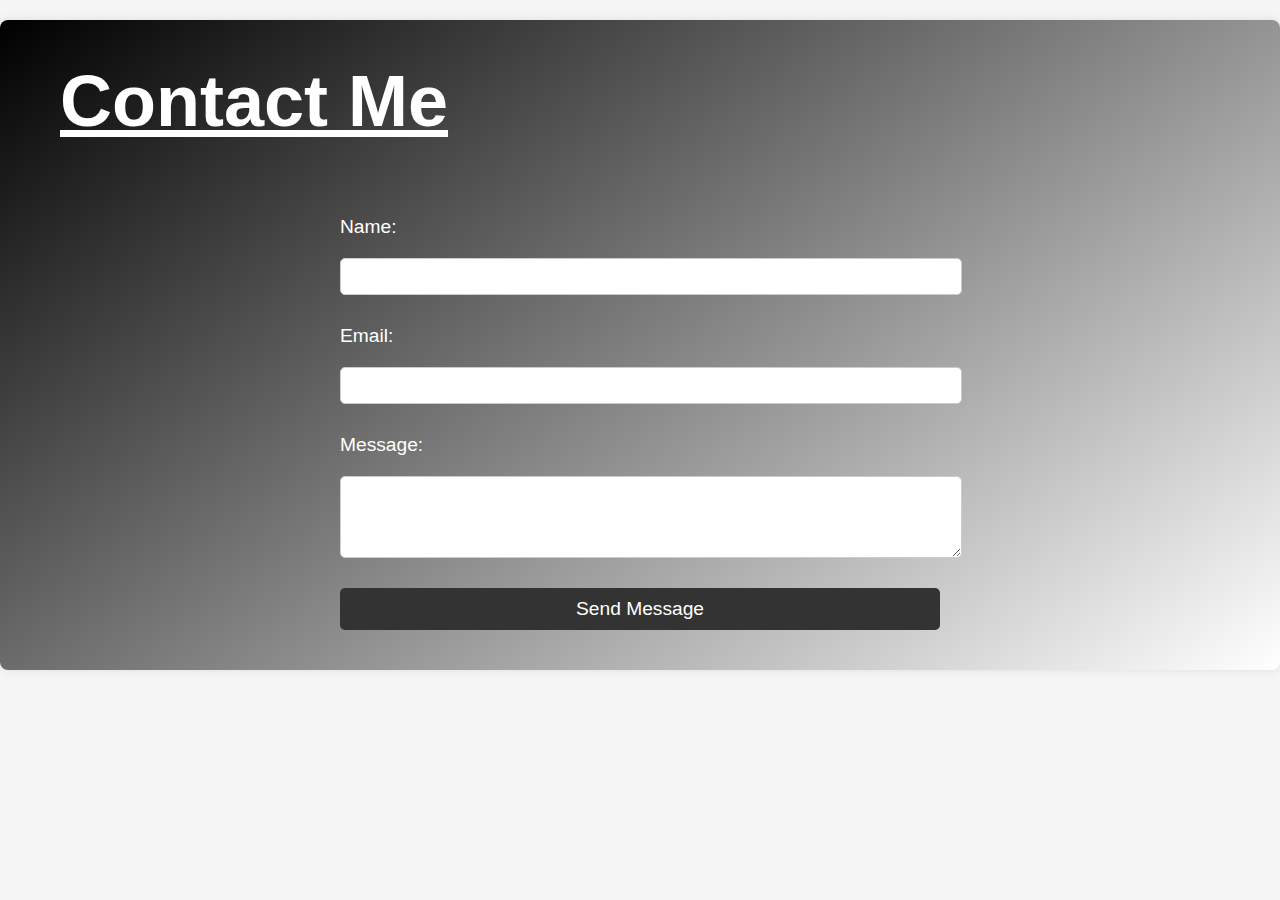
<file: contact.html>
<!DOCTYPE html>
<html lang="en">

<head>
    <meta charset="UTF-8">
    <meta name="viewport" content="width=device-width, initial-scale=1.0">
    <link rel="stylesheet" href="style.css">
    <title>Contact me page</title>
</head>

<body>
    <section class="contact">
        <div class="container">
           <u style="color: white;"> <h1 style="font-size: 8vh;color: white;">Contact Me</h1></u>

            <div class="contact-form">
                <form action="#" method="post">
                    <br>
                    <br>
                    <br>
                    <label for="name">Name:</label>
                    <input type="text" id="name" name="name" required>

                    <label for="email">Email:</label>
                    <input type="email" id="email" name="email" required>

                    <label for="message">Message:</label>
                    <textarea id="message" name="message" rows="4" required></textarea>

                    <button type="submit">Send Message</button>
                </form>
            </div>
        </div>
    </section>
</body>

</html>
</file>
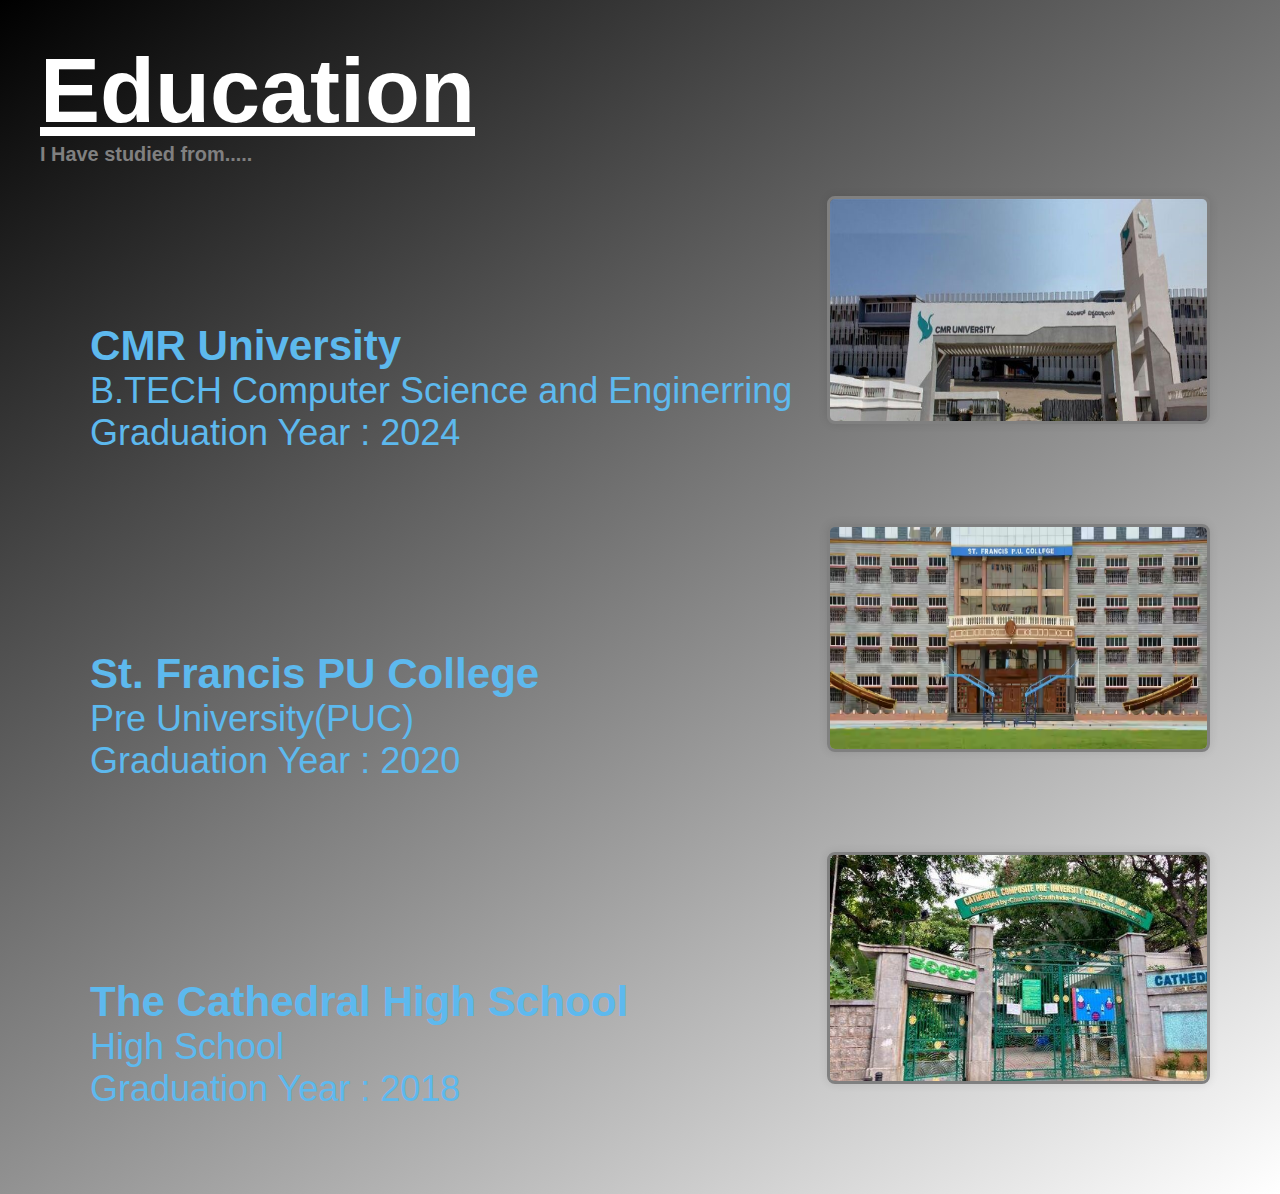
<file: education.html>
<!DOCTYPE html>
<html lang="en">

<head>
    <meta charset="UTF-8">
    <meta name="viewport" content="width=device-width, initial-scale=1.0">
    <link rel="stylesheet" href="style.css">
    <title>education page</title>
</head>

<body>
    <section class="education">
        <div class="container">
           <u> <h1 style="color: white;font-size: 10vh;">Education</h1></u>
            <h5 style="color: gray;">I Have studied from.....</h5>
            <div class="education-entry">
                <div class="education-details">
                    <br>
                    <br>
                    <br>
                    <h3>CMR University</h3>
                    <p>B.TECH Computer Science and Enginerring</p>
                    <p>Graduation Year : 2024</p>
                </div>

                <div class="education-image">
                    <img src="images/CMR-University-campus-768x379.jpg" alt="University Image">
                </div>
            </div>
            
            <div class="education-entry">
                <div class="education-details">
                    <br>
                    <br>
                    <br>
                    <h3>St. Francis PU College</h3>
                    <p>Pre University(PUC)</p>
                    <p>Graduation Year : 2020</p>
                </div>

                <div class="education-image">
                    <img src="images/st-francis-junior-college-koramangala-3rd-block-bangalore-institutes-d6ol4a8b1r.avif" alt="University Image">
                </div>
            </div>
          
            <div class="education-entry">
                <div class="education-details">
                    <br>
                    <br>
                    <br>
                    <h3>The Cathedral High School</h3>
                    <p>High School</p>
                    <p>Graduation Year : 2018</p>
                </div>
                <div class="education-image">
                    <img src="images/Cathedral_High_School_5873_School_Building_4.jpg" alt="University Image">
                </div>
            </div>

        </div>
    </section>
</body>

</html>
</file>
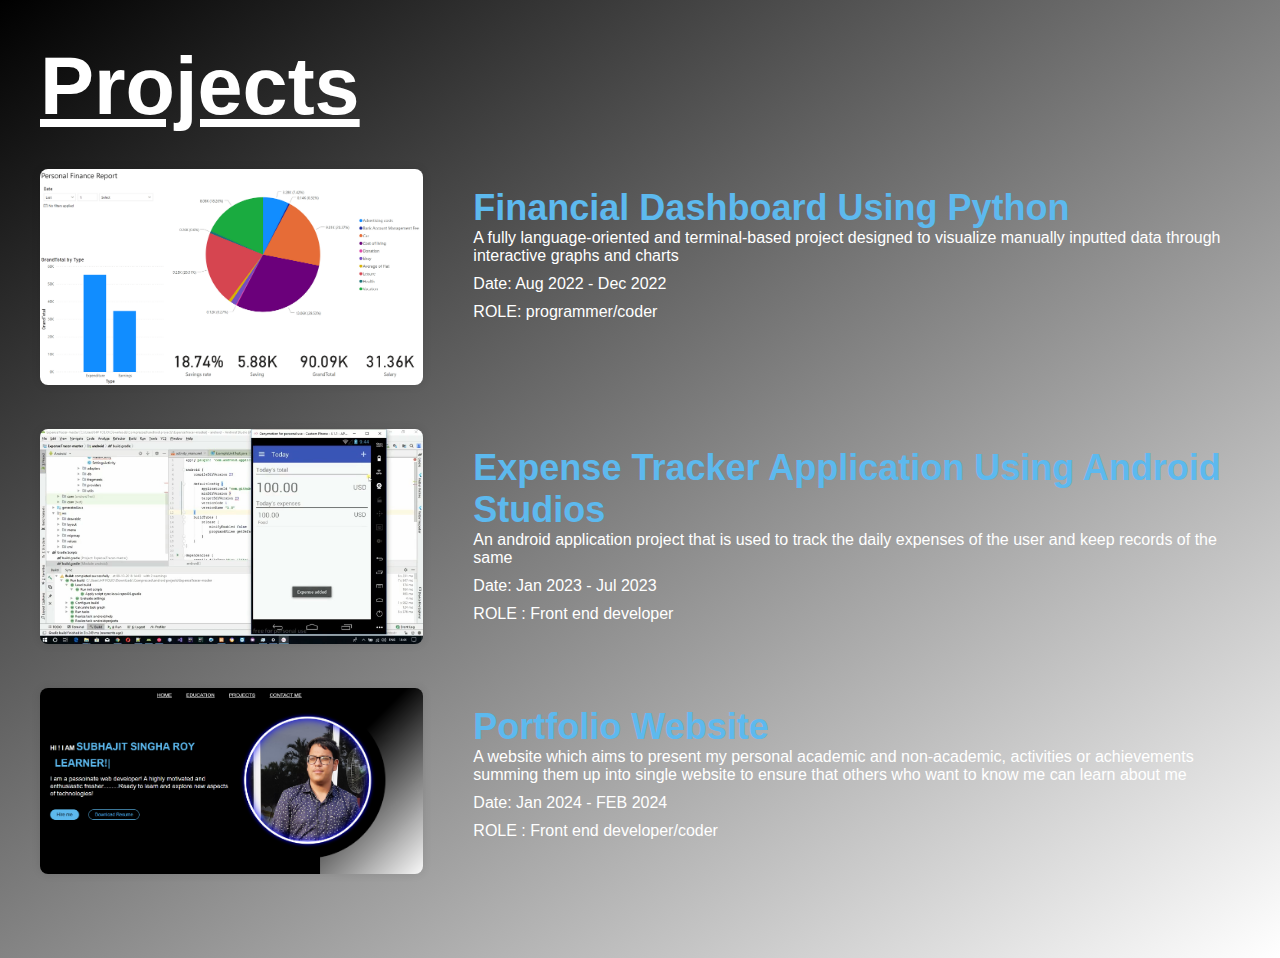
<file: projects.html>
<!DOCTYPE html>
<html lang="en">
<head>
    <meta charset="UTF-8">
    <meta name="viewport" content="width=device-width, initial-scale=1.0">
    <link rel="stylesheet" href="style.css">
    <title>[PROJECT PAGE]</title>
</head>

<body>
    <section class="projects">
        <div class="container">
           <u style="color: white;"> <h2 style="font-size: 9vh; color: white;">Projects</h2></u>
            <br>
            <br>
            <div class="project-entry">
                <div class="project-image">
                    <img src="images/python project photo.png" alt="Project Image 1">
                </div>

                <div class="project-details">
                    <br>
                    <h3>Financial Dashboard Using Python</h3>
                    <p>A fully language-oriented and terminal-based project designed to visualize manually
                        inputted data through interactive graphs and charts</p>
                    <p>Date: Aug 2022 - Dec 2022</p>
                    <span>ROLE: programmer/coder</span>
                </div>
            </div>

            <div class="project-entry">
                <div class="project-image">
                    <img src="images/android studio photo.jpg" alt="Project Image 2">
                </div>

                <div class="project-details">
                    <br>
                    <h3>Expense Tracker Application Using Android Studios</h3>
                    <p>An android application project that is used to track the daily expenses of the user and
                        keep records of the same</p>
                    <p>Date: Jan 2023 - Jul 2023</p>
                    <span>ROLE : Front end developer</span>
                </div>
            </div>

            <div class="project-entry">
                <div class="project-image">
                    <img src="images/portfolio website photo.png" alt="Project Image 2">
                </div>

             <div class="project-details">
                    <br>
                    <h3>Portfolio Website</h3>
                    <p>A website which aims to present my personal academic and non-academic, activities or achievements summing them up into single website to ensure that others who want to know me can learn about me</p>
                    <p>Date: Jan 2024 - FEB 2024</p>
                    <span>ROLE : Front end developer/coder</span>
                </div>
            </div>
            <!-- Add more project here from this section onwards-->
        </div>
    </section>
</body>

</html>
</file>
<file: style.css>
*{
    margin: 0;
    padding: 0;
}

.portfolio-container{
    display: flex;
}

.navlist{
    display: flex;
    gap: 3.5rem;
    align-items: center;
    justify-content: center;
    height: 80px;
    width: 100%;
position: fixed;

}

.navlist li a{
    color: white;
list-style: none;
font-size: larger;
}
.navlist li :hover{
    color: gray;
    font-size: 1.03rem;
}

.left,.right{
    height: 100vh;
    align-items: center;
    display: flex;
}


.left{
    background-color: black;
    width: 77%;
    color: #fff;
    padding-left: 4rem;
}

.right{
    background: linear-gradient(-45deg,white ,black 70%);
     
    width: 30%;
     
}

.content{
    margin: auto;
        width: 100%;
    
}

.content h1{
color: #5db9ee;
font-size: 2.5rem;
margin: 1.1rem;
}

.content h2{
   color: white;
   

}

.content span{
    color: #5db9ee;
    font-size: 2.5rem;
    margin: 1.5rem 0 0 0;
}

.detail{
    font-size: 1.5em;
    color: white;
    max-width: 45rem;
    margin:1.5rem 0 3rem 0;
    line-height: 1.8rem;
   width: 100%;
}

.btn-container button{
    border: 0.1rem solid #5db9ee;
    font-size: 1.1rem;
    padding-top: 0.5rem;
    padding-bottom: 0.5rem;
    padding-left: 1.5rem;
    padding-right: 1.5rem;
    border-radius: 1.5rem;
}

.btn-container :nth-child(1){
    background-color: #5db9ee;
    color: black;
}

.btn-container :nth-child(2){
    background-color: transparent;
    color: #5db9ee;
    margin-left: 2rem;
}

.btn-container :nth-child(1):hover{
    background-color: transparent;
    color: #5db9ee;
}
.btn-container :nth-child(2):hover{
    background-color: #5db9ee;
    color:black;
}
.design .circle{
aspect-ratio: 1;
position: absolute;
border-radius: 50%;
top: 50%;
left: 70%;
transform: translate(-50%,-50%);
}

.design :nth-child(1){
    background: linear-gradient(90deg,transparent,black 50%);
    width: 38rem;
}
.design :nth-child(2){
    background-color: white;
    width: 30rem;
    background-image: url("images/profile\ pic.jpeg");
    background-size: 112%;
    background-repeat: no-repeat;
    border: 0.5rem solid white;
    box-shadow: 0 0 1rem blue,inset 0 0 2rem blue;
}
/*--------------------------------------------------------------------------------------------------------------------------*/
.education{
    margin:auto;
    font-size: 1.5rem;
    background: linear-gradient(-35deg,white  ,black );
}

.education {
    padding: 40px 0;
    color: white;
}

.education-entry {
    display: flex;
    margin-bottom: 40px;
    margin-left: 25px;
}

.education-details {
    flex: 1;
    margin-left: 25px;
    margin-top: 30px;
    color: #5db9ee;
    font-size: 4vh;
}

.education-image {
    flex: 1;
    margin-left: 20px;
    display: flex;
    justify-content: flex-end; /* Align image to the right */
}

.education-image img {
    max-width: 100%;
    height: auto;
    border-radius: 25px;
    border: solid gray;
    margin-right: 30px;
    margin: 30px;
}
/*------------------------------------------------------------------------------------------------------------------------------------*/


body {
    font-family: 'Arial', sans-serif;
    margin: 0;
    padding: 0;
    background-color: #f5f5f5;
}

.container {
    max-width: 1200px;
    margin: 0 auto;
    padding: 0 20px;
}

header {
    background-color: white;
    padding: 20px 0;
    text-align: center;
}

header h1 {
    margin: 0;
    font-size: 2em;
    background-color: white;
}

header p {
    margin: 5px 0 0;
    font-size: 1.2em;
}

.contact {
    background: linear-gradient(-35deg,white,black);
    box-shadow: 0 0 10px rgba(0, 0, 0, 0.1);
    margin: 20px 0;
    padding: 40px;
    border-radius: 8px;
}


.project img {
    max-width: 100%;
    height: auto;
    border-radius: 8px;
    box-shadow: 0 0 10px rgba(0, 0, 0, 0.1);
    transition: transform 0.3s ease-in-out;
}

.project img:hover {
    transform: scale(1.05);
}


/* Education Section Styles */
.education-entry {
    display: flex;
    margin-bottom: 40px;
}

.education-details {
    flex: 2;
}

.education-image {
    flex: 1;
    margin-left: 20px;
}

.education-image img {
    max-width: 100%;
    height: auto;
    border-radius: 8px;
    box-shadow: 0 0 10px rgba(0, 0, 0, 0.1);
}

/* Contact Section Styles */
.contact-form {
    max-width: 600px;
    margin: 0 auto;
}

.contact-form form {
    display: grid;
    grid-template-columns: 1fr;
    grid-gap: 20px;
    

}

.contact-form label {
    font-size: 1.2em;
    color: #333;
    color: white;
}

.contact-form input,
.contact-form textarea {
    width: 100%;
    padding: 10px;
    margin-bottom: 10px;
    border: 1px solid #ccc;
    border-radius: 5px;
}

.contact-form button {
    background-color: #333;
    color: #fff;
    padding: 10px 20px;
    border: none;
    border-radius: 5px;
    cursor: pointer;
    font-size: 1.2em;
}

.contact-form button:hover {
    background-color: #555;
}

/*-------------------------------------------------------------------------------------------------------------*/

/*projects css */

.projects {
    padding: 40px 0;
    background: linear-gradient(-35deg,white,black);
}

.project-entry {
    display: flex;
    margin-bottom: 40px;
}

.project-image {
    flex: 1;
}

.project-image img {
    max-width: 100%;
    height: auto;
    border-radius: 8px;
    box-shadow: 0 0 10px rgba(0, 0, 0, 0.1);
    transition: transform 0.3s ease-in-out;
}

.project-image img:hover {
    transform: scale(1.05);
    border-radius: 25px;
}

.project-details {
    flex: 2;
    margin-left: 50px;
    color: white
}

.project-details h3 {
    color:#5db9ee;
    font-size: 4vh;
}

.project-details p {
    color: #666;
    margin-bottom: 10px;
    color: white;
}
.project-details button {
    background-color: #333;
    color: #fff;
    padding: 10px 20px;
    border: none;
    border-radius: 5px;
    cursor: pointer;
    font-size: 1.2em;
}

.project-details button:hover {
    background-color: #555;
}
</file>
